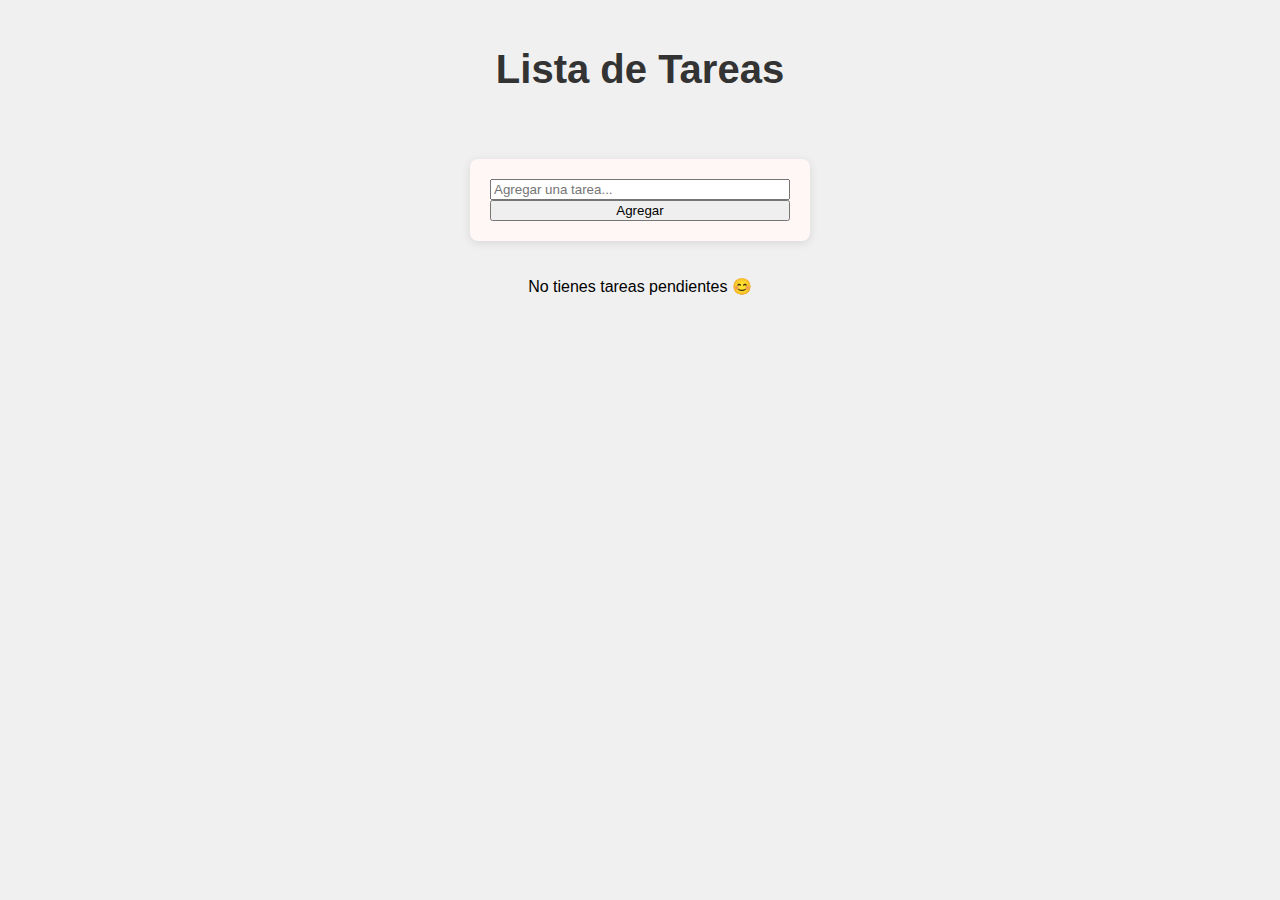
<file: index.html>
<!DOCTYPE html>
<html lang="es">
<head>
  <meta charset="UTF-8">
  <meta name="viewport" content="width=device-width, initial-scale=1.0">
  <title>Lista de Tareas</title>
  <link rel="stylesheet" href="style.css">
</head>
<body>
    <div id="titulo">
        <h1>Lista de Tareas</h1>
    </div>

  <!-- Input para ingresar tarea -->
  <div class="contenedor-input">
    <input type="text" id="tareaInput" placeholder="Agregar una tarea...">
    <button id="agregarTareaBtn">Agregar</button>
  </div>

  <!-- Mensaje si no hay tareas -->
  <p id="noTareasMensaje">No tienes tareas pendientes 😊</p>

  <!-- Lista de tareas -->
  <ul id="listaDeTareas">
  </ul>

  <script src="script.js"></script>
</body>
</html>
</file>
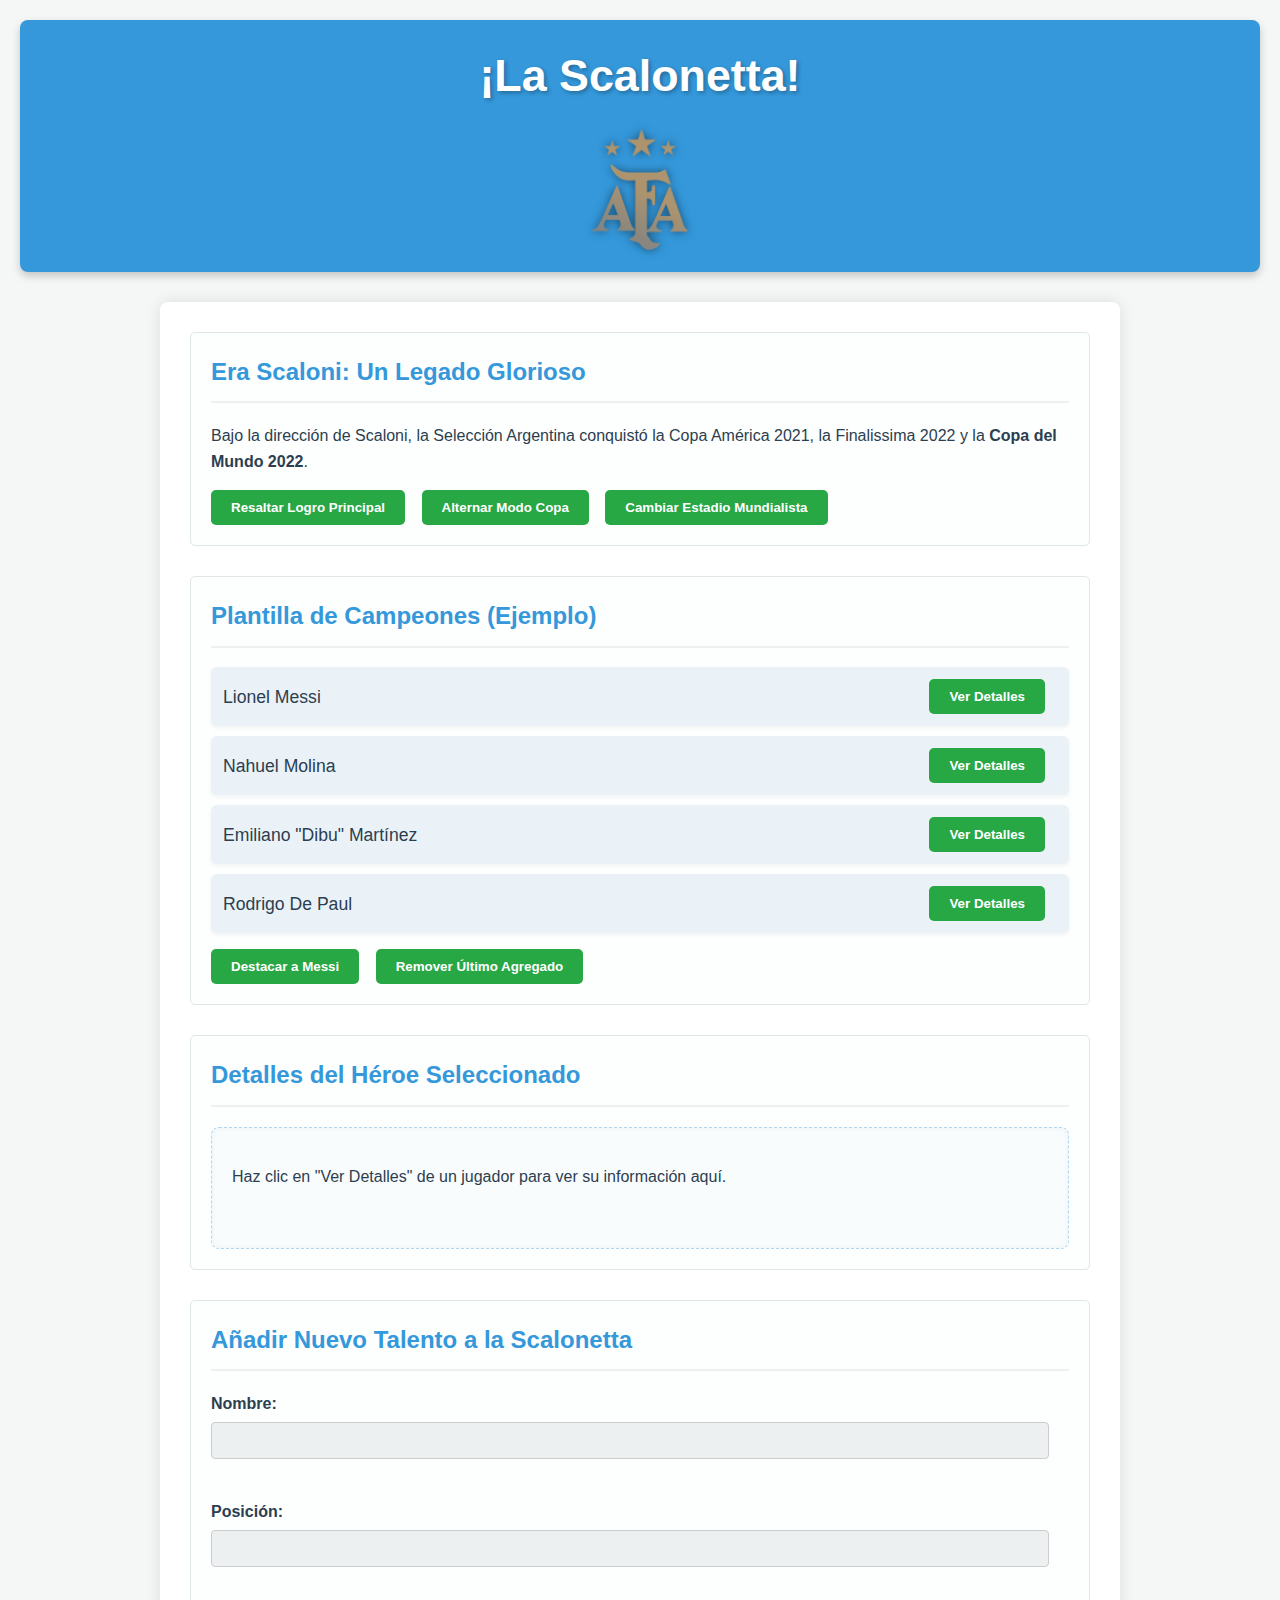
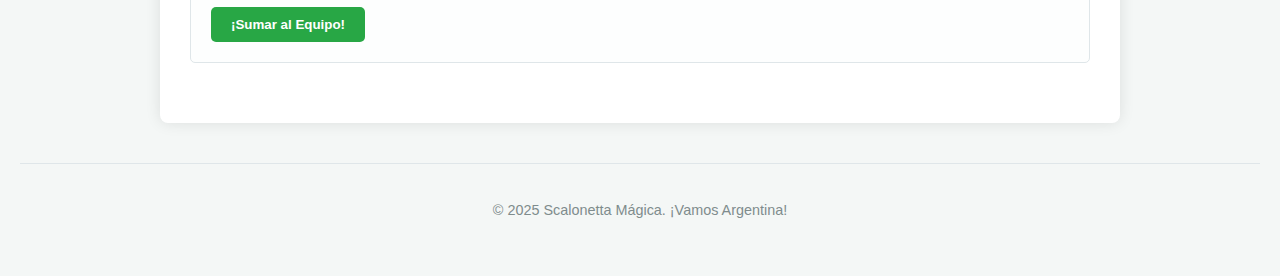
<file: scaloneta cambiado/index.html>
<!DOCTYPE html>
<html lang="es">
<head>
    <meta charset="UTF-8">
    <meta name="viewport" content="width=device-width, initial-scale=1.0">
    <title>La Scalonetta Interactiva: Aprendiendo DOM y JS</title>
    <link rel="stylesheet" href="style.css">
</head>
<body>
    <header>
        <h1 id="tituloPrincipal">¡La Scalonetta!</h1>
        <img id="logoAfa" src="./logo_AFA.png" alt="Logo AFA - Asociación del Fútbol Argentino" width="100">
    </header>

    <main id="mainContent">
        <section id="infoGeneral">
            <h2>Era Scaloni: Un Legado Glorioso</h2>
            <p id="parrafoInfo">Bajo la dirección de Scaloni, la Selección Argentina conquistó la Copa América 2021, la Finalissima 2022 y la <strong>Copa del Mundo 2022</strong>.</p>
            <button id="btnResaltarMundial">Resaltar Logro Principal</button>
            <button id="btnAlternarTema">Alternar Modo Copa</button>
            <button id="btnCambiarEstadio">Cambiar Estadio Mundialista</button>
        </section>

        <section id="seccionJugadores">
            <h2>Plantilla de Campeones (Ejemplo)</h2>
            <ul id="lista-jugadores">
                <li data-id="10" data-posicion="Delantero" class="jugador campeonMundo">
                    <span>Lionel Messi</span> <button class="btn-ver-detalles">Ver Detalles</button>
                </li>
                <li data-id="26" data-posicion="Defensor" class="jugador campeonMundo">
                    <span>Nahuel Molina</span> <button class="btn-ver-detalles">Ver Detalles</button>
                </li>
                <li data-id="23" data-posicion="Arquero" class="jugador campeonMundo">
                    <span>Emiliano "Dibu" Martínez</span> <button class="btn-ver-detalles">Ver Detalles</button>
                </li>
                <li data-id="7" data-posicion="Volante" class="jugador campeonMundo">
                    <span>Rodrigo De Paul</span> <button class="btn-ver-detalles">Ver Detalles</button>
                </li>
            </ul>

            <button id="btnDestacarLio">Destacar a Messi</button>
            <button id="btnRemoverUltimo">Remover Último Agregado</button>
        </section>

        <section id="detallesJugador">
            <h2>Detalles del Héroe Seleccionado</h2>
            <div id="info-jugador-seleccionado">
                <p>Haz clic en "Ver Detalles" de un jugador para ver su información aquí.</p>
            </div>
        </section>

        <section id="seccionAnadirJugador">
            <h2>Añadir Nuevo Talento a la Scalonetta</h2>
            <form id="form-anadir-jugador">
                <label for="nombreJugador">Nombre:</label>
                <input type="text" id="nombreJugador" required><br><br>
                <label for="posicionJugador">Posición:</label>
                <input type="text" id="posicionJugador" required><br><br>
                <button type="submit">¡Sumar al Equipo!</button>
            </form>
        </section>
    </main>

    <footer id="footer">
        <p>&copy; 2025 Scalonetta Mágica. ¡Vamos Argentina!</p>
    </footer>

    <script src="script.js" defer></script>
</body>
</html>
</file>
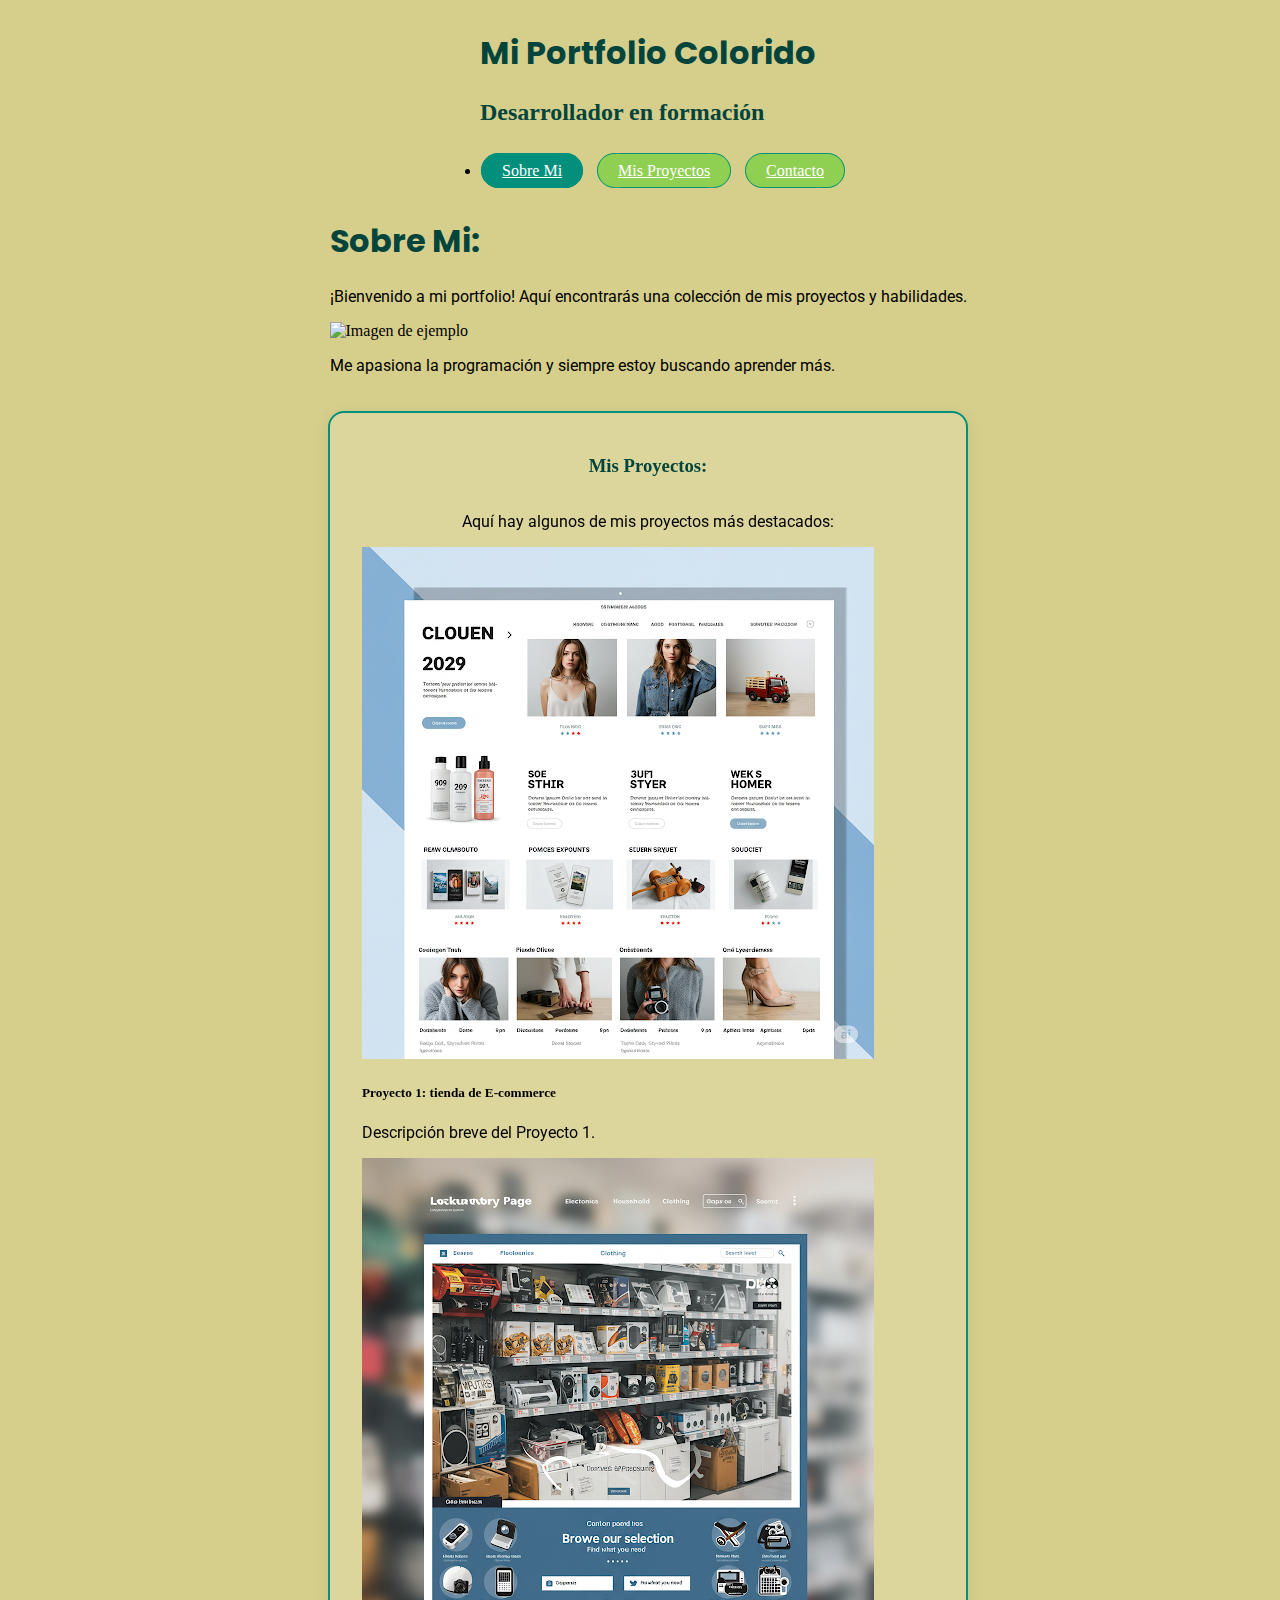
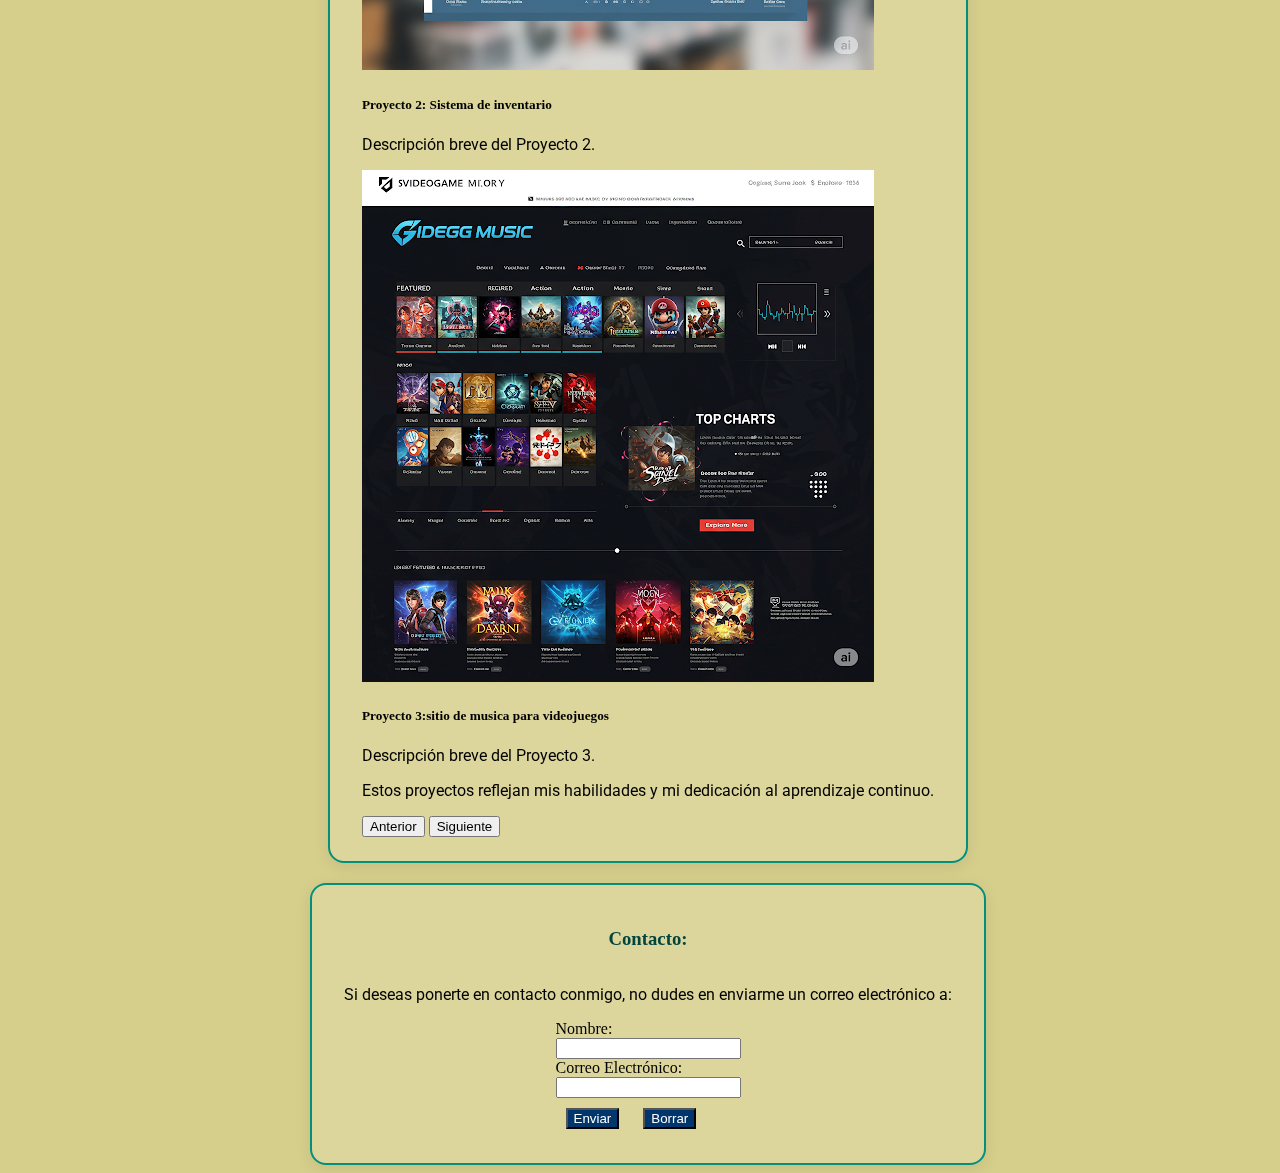
<file: landing_portfolio/Con experiencia personal/index.html>
<!DOCTYPE html>
<html lang="en">
<head>
    <meta charset="UTF-8">
    <meta name="viewport" content="width=device-width, initial-scale=1.0">
    <link href="https://cdn.jsdelivr.net/npm/bootstrap@5.3.2/dist/css/bootstrap.min.css" rel="stylesheet" integrity="sha384-ENjdO4Dr2bkBIFxQpeoA6DQD1P1Uj/6KO1aZ1bimr4kTx5aA5rG5t5XKp9Kg9K+E" crossorigin="anonymous">
    <link rel="stylesheet" href="style.css">
    <title>PortFolio</title>
</head>
<body>
    <header>
        <h1 class="titulos">Mi Portfolio Colorido</h1>
        <h2 class="titulos">Desarrollador en formación</h2>
    </header>
    <nav class="navbar navbar-expand-lg navbar-light bg-light">
        <div class="container-fluid">
            <div class="collapse navbar-collapse" id="navbarNav">
               
                <ul class="navbar-nav">
                    <li class="nav-item">
                        <a class="nav-link active" aria-current="page" href="#section_Portfolio">Sobre Mi</a>
                        <a class="nav-link" href="#section_Proyectos">Mis Proyectos</a>
                        <a class="nav-link" href="#section_Contacto">Contacto</a>
                    </li>
                </ul>
            </div>
        </div>
    </nav>
    
    <script src="https://cdn.jsdelivr.net/npm/bootstrap@5.3.2/dist/js/bootstrap.bundle.min.js"></script>
    <section id="section_Portfolio" class="seccion_Portfolio">
        <h1 class="titulos">Sobre Mi:</h1>
        <p style="box-sizing: content-box;">¡Bienvenido a mi portfolio! Aquí encontrarás una colección de mis proyectos y habilidades.</p>
        <img href="https://" alt="Imagen de ejemplo" class="img_Portfolio">
        <p>Me apasiona la programación y siempre estoy buscando aprender más.</p>
    </section>
    <section id="section_Proyectos" class="seccion_Proyectos">
        <h3 class="titulos">Mis Proyectos:</h3>
        <p style="box-sizing: content-box;">Aquí hay algunos de mis proyectos más destacados:</p>
        <!-- Carrusel de Proyectos -->
    <div id="carouselProyectos" class="carousel slide mb-4" data-bs-ride="carousel">
        <div class="carousel-inner">
            <div class="carousel-item active">
                <img src="../Media/unnamed.png" class="d-block w-100" alt="Proyecto 1">
                <div class="carousel-caption d-none d-md-block">
                    <h5>Proyecto 1: tienda de E-commerce</h5>
                    <p>Descripción breve del Proyecto 1.</p>
                </div>
            </div>
            <div class="carousel-item">
                <img src="../Media/unnamed (2).png" class="d-block w-100" alt="Proyecto 2">
                <div class="carousel-caption d-none d-md-block">
                    <h5>Proyecto 2: Sistema de inventario</h5>
                    <p>Descripción breve del Proyecto 2.</p>
                </div>
            </div>
            <div class="carousel-item">
                <img src="../Media/unnamed (3).png" class="d-block w-100" alt="Proyecto 3">
                <div class="carousel-caption d-none d-md-block">
                    <h5>Proyecto 3:sitio de musica para videojuegos</h5>
                    <p>Descripción breve del Proyecto 3.</p>
                </div>
            </div>
            <p>Estos proyectos reflejan mis habilidades y mi dedicación al aprendizaje continuo.</p>

        </div>
        <button class="carousel-control-prev" type="button" data-bs-target="#carouselProyectos" data-bs-slide="prev">
            <span class="carousel-control-prev-icon" aria-hidden="true"></span>
            <span class="visually-hidden">Anterior</span>
        </button>
        <button class="carousel-control-next" type="button" data-bs-target="#carouselProyectos" data-bs-slide="next">
            <span class="carousel-control-next-icon" aria-hidden="true"></span>
            <span class="visually-hidden">Siguiente</span>
        </button>
    </div>
    </section>
    
    <section id="section_Contacto" class="seccion_Contacto">
        <h3 class="titulos">Contacto:</h3>
        <p style="box-sizing: content-box;">Si deseas ponerte en contacto conmigo, no dudes en enviarme un correo electrónico a:</p>
        <form action="mailto:mail" method="post" enctype="text/plain">
            <label for="name">Nombre:</label><br>
            <input type="text" id="name" name="name"><br>
            <label for="email">Correo Electrónico:</label><br>
            <input type="email" id="email" name="email"><br>
            <input class="button" type="submit" value="Enviar">
            <input class="button" type="reset" value="Borrar">
        </form>
    </section>


    
</body>
</html>
</file>
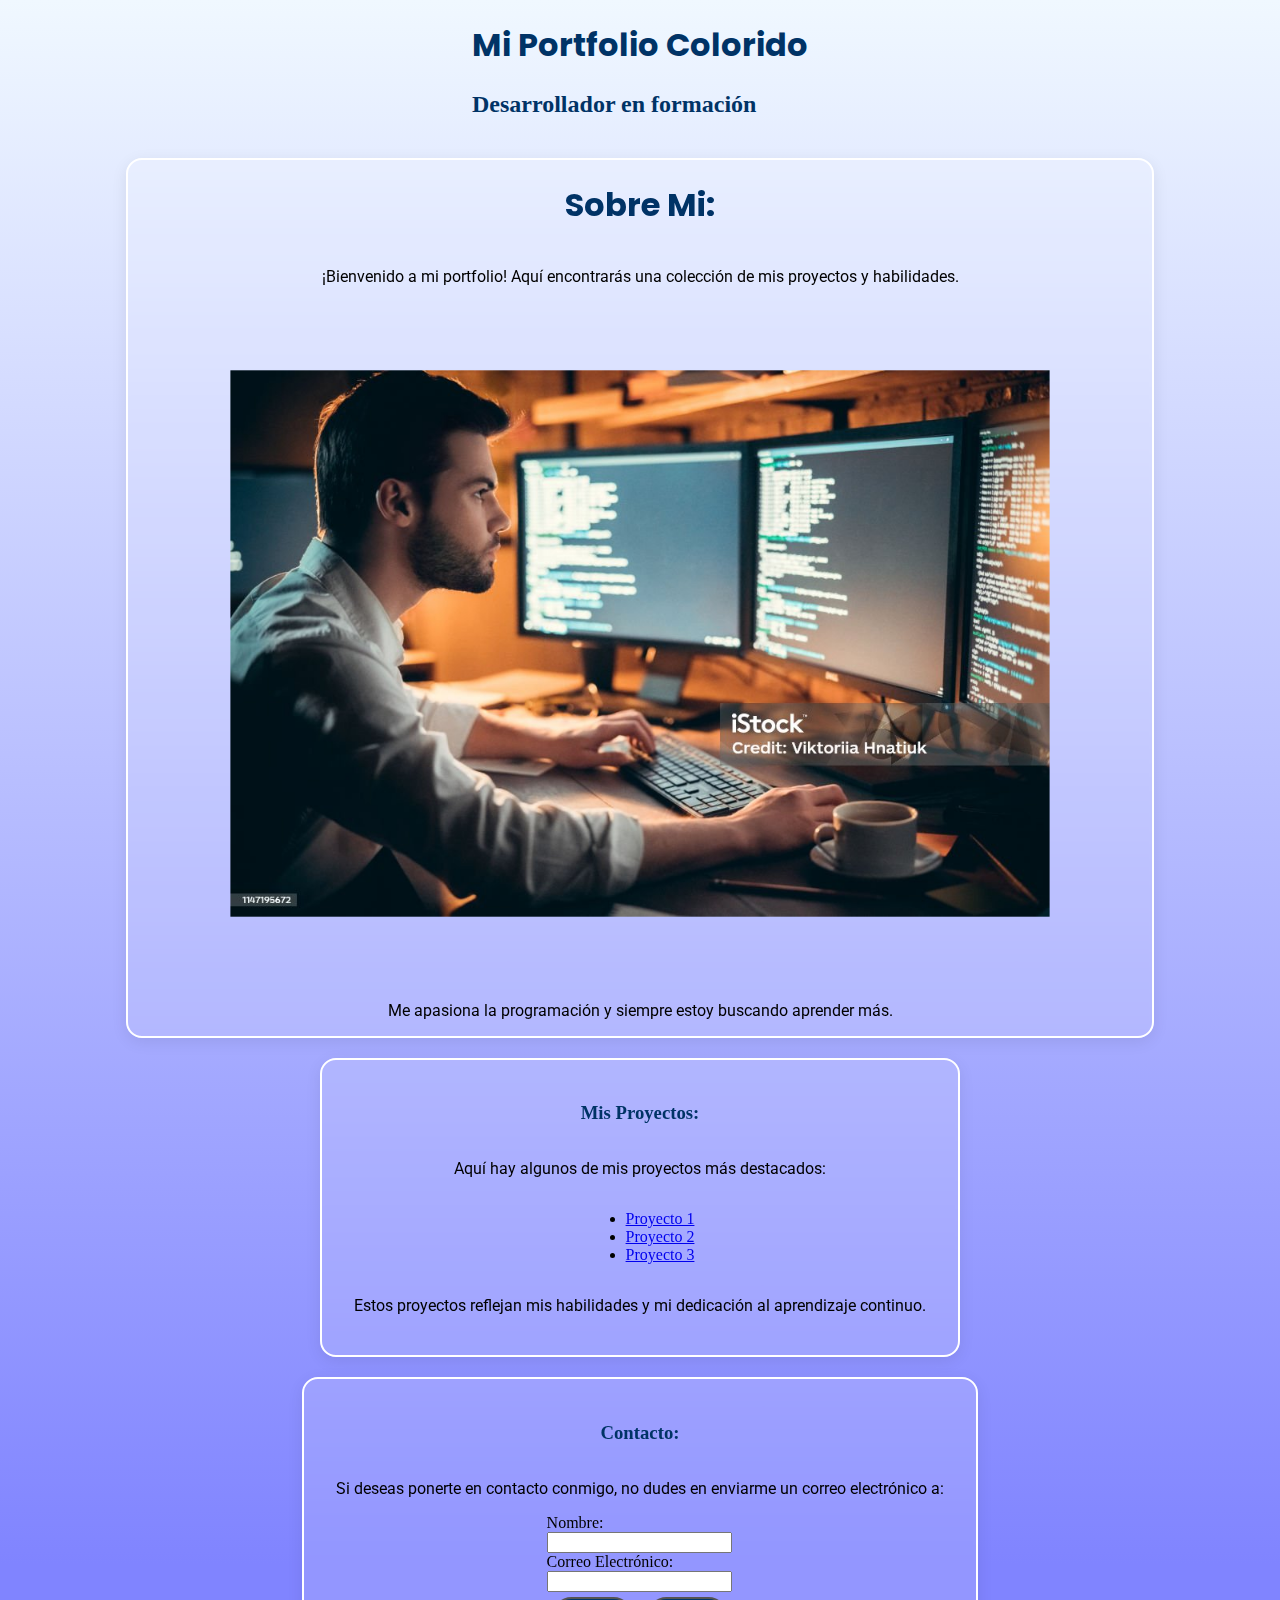
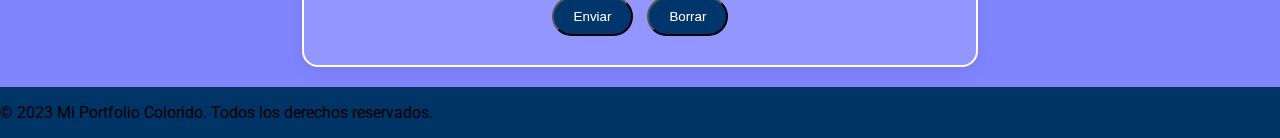
<file: landing_portfolio/Respetando el trabajo practico/index1.html>
<!DOCTYPE html>
<html lang="en">
<head>
    <meta charset="UTF-8">
    <meta name="viewport" content="width=device-width, initial-scale=1.0">
    <link rel="stylesheet" href="style1.css">
    <title>PortFolio</title>
</head>
<body>
    <header>
        <h1 class="titulos">Mi Portfolio Colorido</h1>
        <h2 class="titulos">Desarrollador en formación</h2>
    </header>
    <section id="section_Portfolio" class="section_Portfolio">
        <h1 class="titulos">Sobre Mi:</h1>
        <p style="box-sizing: content-box;">¡Bienvenido a mi portfolio! Aquí encontrarás una colección de mis proyectos y habilidades.</p>
        <img class="Portfolio_images" src="../Media/istockphoto-1147195672-1024x1024.jpg" alt="Imagen de ejemplo" class="img_Portfolio">
        <p>Me apasiona la programación y siempre estoy buscando aprender más.</p>
    </section>
    <section id="section_Proyectos" class="seccion_Proyectos">
        <h3 class="titulos">Mis Proyectos:</h3>
        <p style="box-sizing: content-box;">Aquí hay algunos de mis proyectos más destacados:</p>
        <ul>
            <li><a href="proyecto1.html">Proyecto 1</a></li>
            <li><a href="proyecto2.html">Proyecto 2</a></li>
            <li><a href="proyecto3.html">Proyecto 3</a></li>
        </ul>
        <p>Estos proyectos reflejan mis habilidades y mi dedicación al aprendizaje continuo.</p>
    </section>
    <section id="section_Contacto" class="seccion_Contacto" >
        <h3 class="titulos">Contacto:</h3>
        <p style="box-sizing: content-box;">Si deseas ponerte en contacto conmigo, no dudes en enviarme un correo electrónico a:</p>
        <form action="mailto:mail" method="post" enctype="text/plain">
            <label for="name">Nombre:</label><br>
            <input type="text" id="name" name="name"><br>
            <label for="email">Correo Electrónico:</label><br>
            <input type="email" id="email" name="email"><br>
            <input class="button" type="submit" value="Enviar">
            <input class="button" type="reset" value="Borrar">
        </form>
    </section>
    <footer>
        <p>&copy; 2023 Mi Portfolio Colorido. Todos los derechos reservados.</p>

    
</body>
</html>
</file>
<file: style.css>
body{
    background-color: #f0f0f0;
    font-family: Arial, sans-serif;
    margin: 0; /* se setea el  margin para no causar errores */
    padding: 0; /* se setea el padding para no causar errores */
    display: flex; /* se usa flexbox para centrar el contenido */
    align-items: center; /* alinea los elementos al centro */
    flex-direction: column;
    justify-content: center; /* alinea los elementos al centro */;
}

.contenedor-input{
    display: flex; /* se usa flexbox para alinear los elementos */
    flex-direction: column; /* los elementos se apilan verticalmente */
    background-color: #fff6f6; /* color de fondo blanco */
    border-radius: 8px; /* bordes redondeados */
    box-shadow: 0 2px 10px rgba(0, 0, 0, 0.1); /* sombra sutil */
    padding: 20px; /* espacio interno */
    margin: 20px; /* espacio externo */
    width: 300px; /* ancho fijo */
    text-align: center; /* centrar texto */
}

#titulo{
    font-size: 20px; /* tamaño del texto del título */
    color: #333; /* color del texto del título */
    margin-bottom: 10px; /* espacio debajo del título */
    padding: 10px; /* espacio interno del título */
    margin: 10px; /* margen superior e inferior */
}


.tarea-completada{
    color: green; /* color del texto de la tarea completada */
    font-weight: bold; /* negrita para destacar y diferenciarla de las tareas pendientes. */
}
</file>
<file: scaloneta cambiado/style.css>
/* --- Estilos Generales --- */
body {
    font-family: 'Segoe UI', Tahoma, Geneva, Verdana, sans-serif;
    margin: 0;
    padding: 20px;
    background-color: #f4f7f6; /* Fondo claro */
    color: #2c3e50; /* Texto azul oscuro */
    line-height: 1.6;
    transition: background-color 0.3s ease, color 0.3s ease; /* Transición suave para el modo oscuro */
}

/* Modo Oscuro (se activa con JavaScript) */
body.dark-mode {
    background-color: #2c3e50;
    color: #ecf0f1; /* Texto claro */
}

/* --- Encabezado --- */
header {
    text-align: center;
    margin-bottom: 30px;
    background-color: #3498db; /* Azul vibrante */
    padding: 20px;
    border-radius: 8px;
    box-shadow: 0 4px 8px rgba(0,0,0,0.2);
    transition: background-color 0.3s ease;
}

body.dark-mode header {
    background-color: #1a5276;
}

header h1 {
    color: #ffffff;
    margin: 0;
    font-size: 2.8em;
    text-shadow: 2px 2px 4px rgba(0,0,0,0.3);
    transition: transform 0.2s ease; /* Para el efecto de hover con JS */
}

header img {
    display: block;
    margin: 15px auto 0;
    filter: drop-shadow(0 0 5px rgba(0,0,0,0.5));
    transition: filter 0.3s ease; /* Para el efecto de filtro en modo oscuro */
}

/* --- Contenido Principal --- */
main {
    max-width: 900px;
    margin: 0 auto;
    background-color: #ffffff;
    padding: 30px;
    border-radius: 8px;
    box-shadow: 0 0 15px rgba(0,0,0,0.1);
    transition: background-color 0.3s ease, box-shadow 0.3s ease;
}

body.dark-mode main {
    background-color: #34495e;
    box-shadow: 0 0 15px rgba(255,255,255,0.1);
}

section {
    margin-bottom: 30px;
    padding: 20px;
    border: 1px solid #dfe6e9;
    border-radius: 5px;
    background-color: #fdfefe;
    transition: background-color 0.3s ease, border-color 0.3s ease;
}

body.dark-mode section {
    border-color: #5d6d7e;
    background-color: #4a637a;
}

h2 {
    color: #3498db;
    border-bottom: 2px solid #ecf0f1;
    padding-bottom: 10px;
    margin-top: 0;
    transition: color 0.3s ease;
}

body.dark-mode h2 {
    color: #85c1e9;
    border-color: #7f8c8d;
}

/* --- Botones --- */
button {
    padding: 10px 20px;
    background-color: #28a745; /* Verde Messi */
    color: white;
    border: none;
    border-radius: 5px;
    cursor: pointer;
    margin-right: 12px;
    transition: background-color 0.2s ease, transform 0.1s ease;
    font-weight: bold;
}

button:hover {
    background-color: #218838;
    transform: translateY(-2px);
}

button:active {
    transform: translateY(0);
}

body.dark-mode button {
    background-color: #2ecc71;
}
body.dark-mode button:hover {
    background-color: #27ae60;
}

/* --- Lista de Jugadores --- */
#lista-jugadores {
    list-style: none;
    padding: 0;
}

.jugador {
    background-color: #eaf2f8; /* Azul muy claro */
    margin-bottom: 10px;
    padding: 12px;
    border-radius: 6px;
    display: flex;
    justify-content: space-between;
    align-items: center;
    font-size: 1.1em;
    box-shadow: 0 2px 4px rgba(0,0,0,0.05);
    transition: background-color 0.2s ease, transform 0.2s ease;
}

body.dark-mode .jugador {
    background-color: #5d6d7e;
}

.jugador:hover {
    background-color: #d6eaf8; /* Azul claro al pasar el ratón */
    transform: translateX(5px);
}

body.dark-mode .jugador:hover {
    background-color: #6c7e90;
}

/* --- Clases manipuladas por JavaScript --- */

/* Estilo para resaltar el logro principal */
.resaltado-info {
    font-weight: bold;
    color: #e74c3c; /* Rojo de advertencia */
    background-color: #f9f9e9;
    padding: 2px 5px;
    border-radius: 3px;
    transition: all 0.3s ease;
}

body.dark-mode .resaltado-info {
    color: #f1c40f;
    background-color: #4c4e2a;
}

/* Estilo para un jugador destacado (ej. Messi) */
.jugador-destacado {
    background-color: #f1c40f; /* Amarillo Copa */
    border: 2px solid #f39c12; /* Naranja */
    font-weight: bold;
    color: #2c3e50;
    box-shadow: 0 4px 8px rgba(243, 156, 18, 0.4);
    transform: scale(1.03); /* Ligeramente más grande */
}
body.dark-mode .jugador-destacado {
    background-color: #d4ac0d;
    border-color: #b0810d;
}

.jugador-destacado span::after {
    content: " 🏆"; /* Ícono de copa */
    margin-left: 5px;
}

/* Estilo para el jugador actualmente seleccionado en los detalles */
.jugador-seleccionado {
    background-color: #aed6f1; /* Azul celeste más claro */
    border: 2px solid #3498db;
    box-shadow: 0 2px 5px rgba(52, 152, 219, 0.5);
}
body.dark-mode .jugador-seleccionado {
    background-color: #6a9acb;
    border-color: #2471a3;
}

/* --- Sección de Detalles del Jugador --- */
#info-jugador-seleccionado {
    background-color: #f8fcfd;
    padding: 20px;
    border-radius: 8px;
    border: 1px dashed #aed6f1;
    min-height: 80px;
    box-shadow: inset 0 0 5px rgba(0,0,0,0.05);
    transition: background-color 0.3s ease, border-color 0.3s ease;
}
body.dark-mode #info-jugador-seleccionado {
    background-color: #4a637a;
    border-color: #6a9acb;
}

#info-jugador-seleccionado h3 {
    color: #28a745; /* Verde Messi */
    margin-top: 0;
}
body.dark-mode #info-jugador-seleccionado h3 {
    color: #2ecc71;
}

/* --- Formulario Añadir Jugador --- */
form label {
    display: block;
    margin-bottom: 5px;
    font-weight: bold;
}

form input[type="text"] {
    width: calc(100% - 20px);
    padding: 10px;
    margin-bottom: 15px;
    border: 1px solid #ccc;
    border-radius: 4px;
    box-sizing: border-box;
    background-color: #ecf0f1;
    color: #2c3e50;
    transition: background-color 0.3s ease, border-color 0.3s ease;
}

body.dark-mode form input[type="text"] {
    background-color: #7f8c8d;
    color: #ecf0f1;
    border-color: #95a5a6;
}

/* --- Pie de Página --- */
footer {
    text-align: center;
    margin-top: 40px;
    padding: 20px;
    font-size: 0.9em;
    color: #7f8c8d;
    border-top: 1px solid #dfe6e9;
    transition: color 0.3s ease, border-top-color 0.3s ease;
}

body.dark-mode footer {
    color: #bdc3c7;
    border-color: #5d6d7e;
}
</file>
<file: landing_portfolio/Con experiencia personal/style.css>
/* CSS for the landing page */
@import url('https://fonts.googleapis.com/css2?family=Poppins:wght@400;700&family=Roboto:wght@400;700&display=swap');
body{
    align-items: center;
    display: inline-flex;
    flex-direction: column;
    justify-content: center;
    align-items: center;
    width: 100%;
    height: 100%;

    
    background-color: #d6ce8b;
}
h1{
    font-family: Poppins, sans-serif;
    
}
.navbar-nav {
    flex-direction: row;
}
.navbar-nav .nav-link {
    margin-right: 10px;
    margin-left: 0;
    padding: 8px 20px;
    border-radius: 20px;
    background-color: #8fd053;
    border: 1px solid #02907d;
    color: #fff !important;
    transition: background 0.2s, color 0.2s;
}
.navbar-nav .nav-link.active, .navbar-nav .nav-link:hover {
    background-color: #02907d;
    color: #fff !important;
}
.titulos{
    color: #03453d;
    
}
p{
    font-family: Roboto,sans-serif;
}
.section_Portfolio{
    display: flex;
    flex-direction: column;
    align-items: center;
    justify-content: center;
    margin-top: 20px;

    border: 2px solid #02907d;
    border-radius: 16px;
    box-shadow: 0 4px 16px rgba(0,0,0,0.08);
    /* padding: 24px 32px; */
    background: rgba(255,255,255,0.15);
    backdrop-filter: blur(2px);
}
.Portfolio_images{
    display: flex;
    justify-content: center;
    align-items: center;
    width: 100%;
    height: auto;
    scale: 0.8;
    }
    .Portfolio_images img {
        
        max-width: 200px;
        max-height: 200px;
        width: 100%;
        height: auto;
        display: block;
        margin: 0 auto;
    }
    .Portfolio_images img:hover {
        transform: scale(1.05);
        transition: transform 0.3s ease;
    }
.seccion_Contacto{
    display: flex;
    flex-direction: column;
    align-items: center;
    justify-content: center;
    margin-top: 20px;

    border: 2px solid #02907d;
    border-radius: 16px;
    box-shadow: 0 4px 16px rgba(0,0,0,0.08);
    padding: 24px 32px;
    background: rgba(255,255,255,0.15);
    backdrop-filter: blur(2px);
}
.seccion_Proyectos{
    display: flex;
    flex-direction: column;
    align-items: center;
    justify-content: center;
    margin-top: 20px;

    border: 2px solid #02907d;
    border-radius: 16px;
    box-shadow: 0 4px 16px rgba(0,0,0,0.08);
    padding: 24px 32px;
    background: rgba(255,255,255,0.15);
    backdrop-filter: blur(2px);
}
footer{
    margin-top: 20px;
    display: flex;
    background-color: #003366;
    width: 100%;
}
.button{
    margin: 10px;
    background-color: #00366b;
    color: white;
    transition: background-color 0.3s ease;
    }
    .button:hover {
        background-color: #005bb5;
}
</file>
<file: landing_portfolio/Respetando el trabajo practico/style1.css>
/* CSS for the landing page */
@import url('https://fonts.googleapis.com/css2?family=Poppins:wght@400;700&family=Roboto:wght@400;700&display=swap');
body {
    background: linear-gradient(to bottom, #f0f8ff 0%, #8084ff 90%);
}
body{
    margin: 0;
    padding: 0;
    align-items: center;
    display: inline-flex;
    flex-direction: column;
    justify-content: center;
    align-items: center;
    width: 100%;
    height: 100%;

    
    background-color: #f0f8ff;
}
h1{
    font-family: Poppins, sans-serif;
    
}
.titulos{
    color: #003366;
    
}
p{
    font-family: Roboto,sans-serif;
}
.button{
    margin: 5px;
    padding: 10px 20px;
    border-radius: 20px;
    background-color: #00366b;
    color: white;
    transition: background-color 0.3s ease;
    }
    .button:hover {
        color: #005bb5;
        background-color: #f0f8ff;
}
/* CSS for the landing page */
.section_Portfolio{
    display: flex;
    flex-direction: column;
    align-items: center;
    justify-content: center;
    margin-top: 20px;

    border: 2px solid #fff;
    border-radius: 16px;
    box-shadow: 0 4px 16px rgba(0,0,0,0.08);
    /* padding: 24px 32px; */
    background: rgba(255,255,255,0.15);
    backdrop-filter: blur(2px);
}
.Portfolio_images{
    display: flex;
    justify-content: center;
    align-items: center;
    width: 100%;
    height: auto;
    scale: 0.8;
    }
    .Portfolio_images img {
        
        max-width: 200px;
        max-height: 200px;
        width: 100%;
        height: auto;
        display: block;
        margin: 0 auto;
    }
    .Portfolio_images img:hover {
        transform: scale(1.05);
        transition: transform 0.3s ease;
    }
.seccion_Contacto{
    display: flex;
    flex-direction: column;
    align-items: center;
    justify-content: center;
    margin-top: 20px;

    border: 2px solid #fff;
    border-radius: 16px;
    box-shadow: 0 4px 16px rgba(0,0,0,0.08);
    padding: 24px 32px;
    background: rgba(255,255,255,0.15);
    backdrop-filter: blur(2px);
}
.seccion_Proyectos{
    display: flex;
    flex-direction: column;
    align-items: center;
    justify-content: center;
    margin-top: 20px;

    border: 2px solid #fff;
    border-radius: 16px;
    box-shadow: 0 4px 16px rgba(0,0,0,0.08);
    padding: 24px 32px;
    background: rgba(255,255,255,0.15);
    backdrop-filter: blur(2px);
}
.contenedor_item{
    display: inline-flex;
    align-items: center;
    justify-content: center;
    margin-top: 20px;

    border: 2px solid #fff;
    border-radius: 16px;
    box-shadow: 0 4px 16px rgba(0,0,0,0.08);
    padding: 24px 32px;
    background: rgba(255,255,255,0.15);
    backdrop-filter: blur(2px);
}
.contenedor_media{
    padding: 10px;
}
.img_Portfolio{
    transition: transform 0.3s ease; box-shadow: 0.3s ease;
}
.img_Portfolio:hover{
    transform: scale(0.95);
    box-shadow: 0 4px 16px rgba(0,0,0,0.08);
}
footer{
    margin-top: 20px;
    display: flex;
    background-color: #003366;
    width: 100%;
}
</file>
